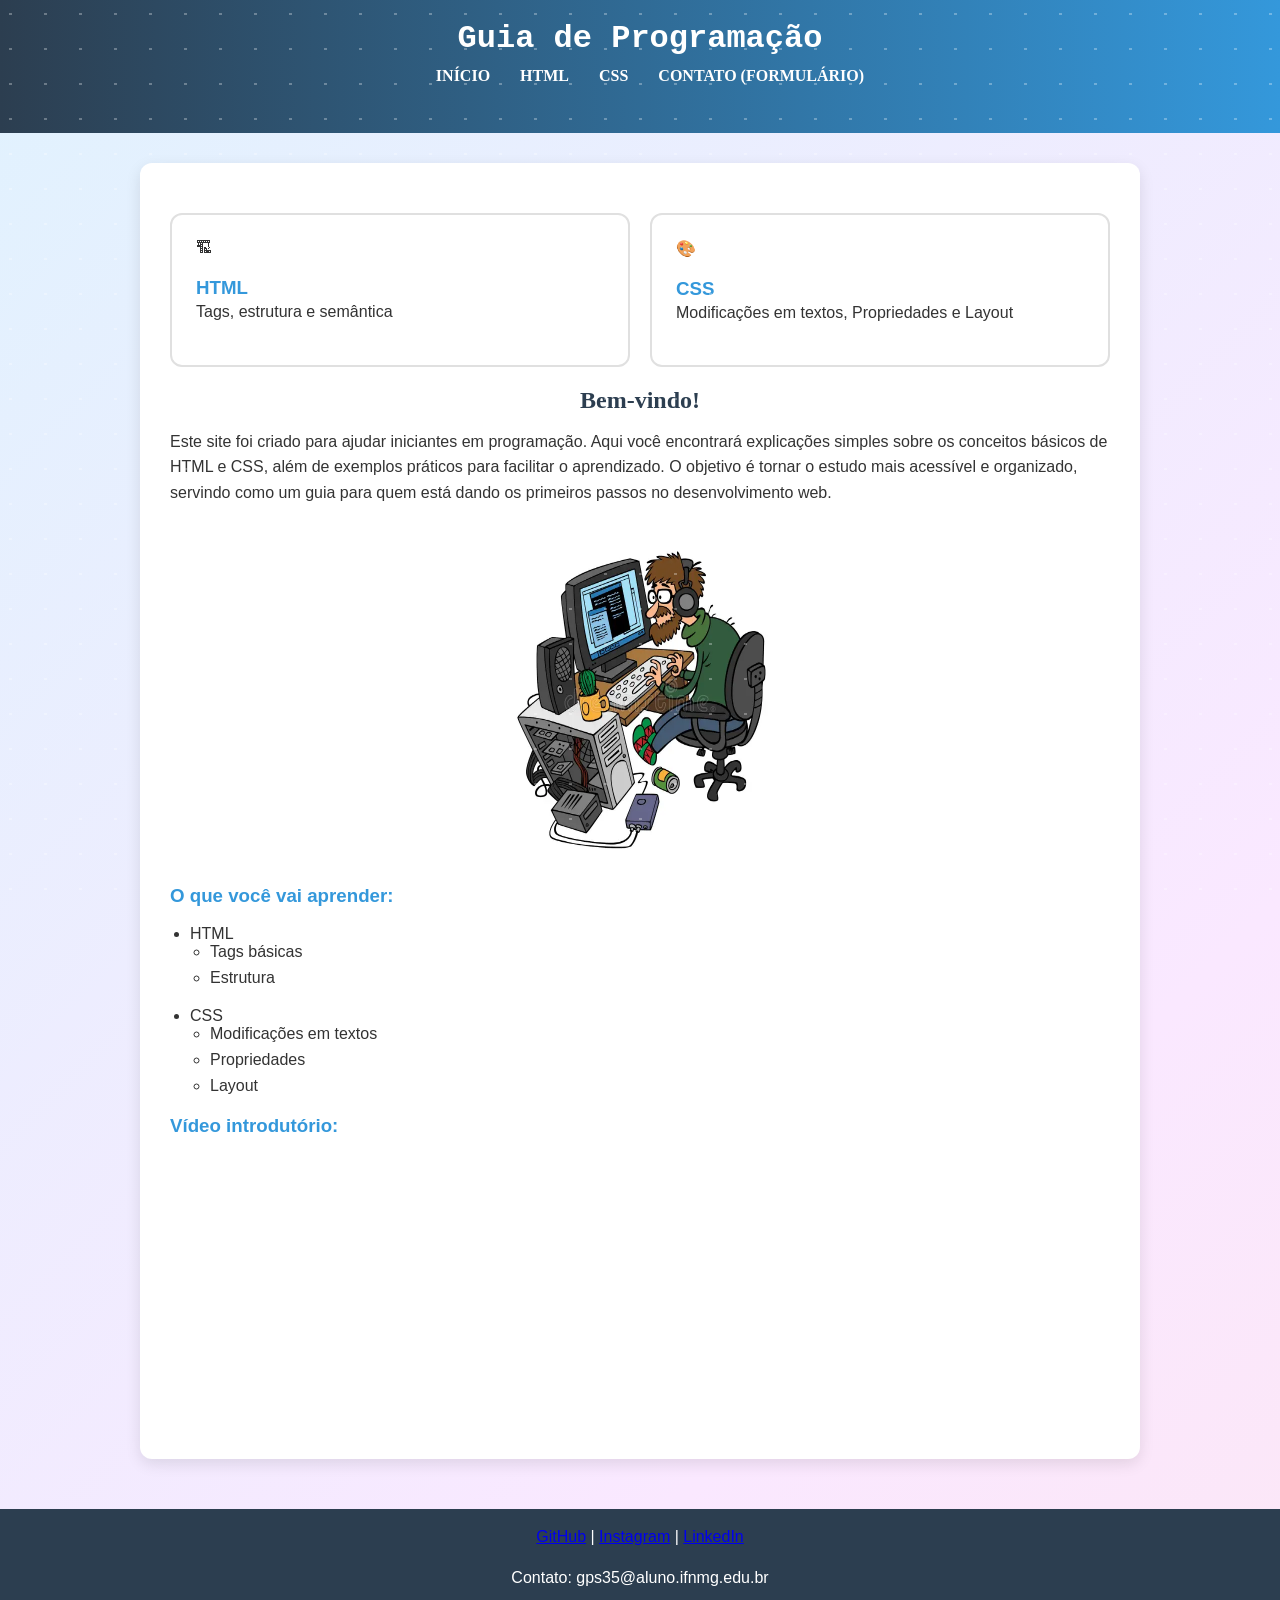
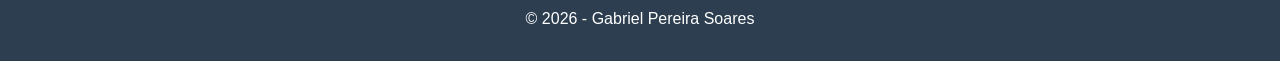
<file: Atividade 5/index.html>
<!DOCTYPE html>
<html lang="pt-br">
<head>
    <link rel="icon" href="images/logo.png">
    <meta charset="UTF-8">
    <title>Guia de Programação</title>
    <link rel="stylesheet" href="css/style.css">
</head>
<body>

<header>
    <h1>Guia de Programação</h1>
    <nav>
        <ul>
            <li><a href="index.html">Início</a></li>
            <li><a href="html.html">HTML</a></li>
            <li><a href="css.html">CSS</a></li>
            <li><a href="contato.html">Contato (Formulário)</a></li>
        </ul>
    </nav>
</header>

<main>
    <div class="topic-grid">
    <a href="html.html" class="topic-card">
        <span class="topic-icon">🏗</span>
        <br>
        <h3>HTML</h3>
        <p>Tags, estrutura e semântica</p>
    </a>
    <a href="css.html" class="topic-card">
        <span class="topic-icon">🎨</span>
        <h3>CSS</h3>
        <p>Modificações em textos, Propriedades e Layout</p>
    </a>
    </div>
    <h2>Bem-vindo!</h2>
    <p>Este site foi criado para ajudar iniciantes em programação. Aqui você encontrará explicações simples 
    sobre os conceitos básicos de HTML e CSS, além de exemplos práticos para facilitar o aprendizado. 
    O objetivo é tornar o estudo mais acessível e organizado, servindo como um guia para quem está dando 
    os primeiros passos no desenvolvimento web.</p>

<img src="images/programacao.jpg" alt="Programação" height="340" width="340">

<h3>O que você vai aprender:</h3><br>
<ul>
    <li>HTML
        <ul>
            <li>Tags básicas</li>
            <li>Estrutura</li>
        </ul>
    </li>
    <li>CSS
        <ul>
            <li>Modificações em textos</li>
            <li>Propriedades</li>
            <li>Layout</li>
        </ul>
    </li>
</ul>

<h3>Vídeo introdutório:</h3>
<iframe 
        width="448" height="252" src="https://www.youtube.com/embed/5Hn58p-hYC0?si=TeAPblA2jyE6OCvK" 
        title="YouTube video player" frameborder="0" allow="accelerometer; autoplay; clipboard-write; 
        encrypted-media; gyroscope; picture-in-picture; web-share" referrerpolicy="strict-origin-when-cross-origin" 
        allowfullscreen>
</iframe>

</main>

<footer>
    <p>
    <a href="https://github.com/gps47" target="_blank">GitHub</a> |
    <a href="https://www.instagram.com/gabiel_gps/" target="_blank">Instagram</a> |
    <a href="https://www.linkedin.com/in/gabriel-pereira-soares-88a93a404/" target="_blank">LinkedIn</a>
    </p>
    <p>Contato: gps35@aluno.ifnmg.edu.br</p>
    <p>© 2026 - Gabriel Pereira Soares</p>
</footer>

</body>
</html>
</file>
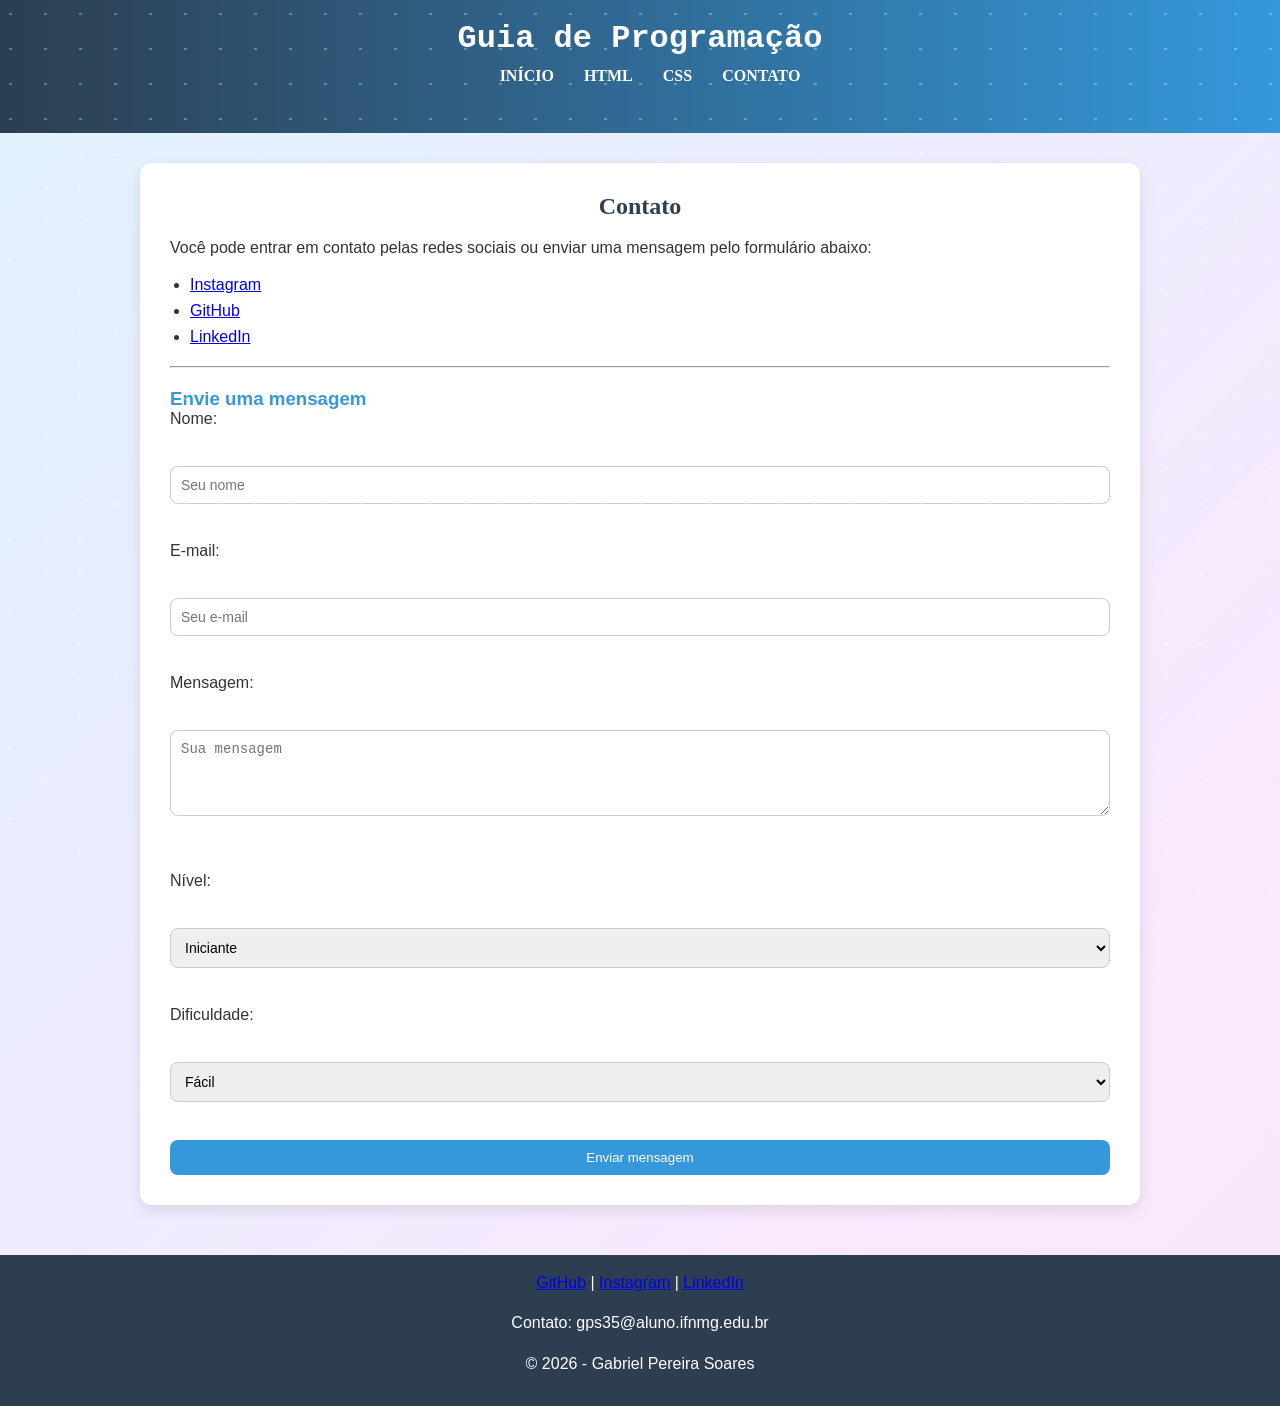
<file: Atividade 5/contato.html>
<!DOCTYPE html>
<html lang="pt-br">
<head>
    <link rel="icon" href="images/logo.png">
    <meta charset="UTF-8">
    <title>Contato - Guia de Programação</title>
    <link rel="stylesheet" href="css/style.css">
</head>
<body>

<header>
    <h1>Guia de Programação</h1>
    <nav>
        <ul>
            <li><a href="index.html">Início</a></li>
            <li><a href="html.html">HTML</a></li>
            <li><a href="css.html">CSS</a></li>
            <li><a href="contato.html">Contato</a></li>
        </ul>
    </nav>
</header>

<main>

    <h2>Contato</h2>

    <p>Você pode entrar em contato pelas redes sociais ou enviar uma mensagem pelo formulário abaixo:</p>

    <ul>
        <li><a href="https://www.instagram.com/gabiel_gps/" target="_blank">Instagram</a></li>
        <li><a href="https://github.com/gps47" target="_blank">GitHub</a></li>
        <li><a href="https://www.linkedin.com/in/gabriel-pereira-soares-88a93a404/" target="_blank">LinkedIn</a></li>
    </ul>

    <hr>

    <h3>Envie uma mensagem</h3>

    <form>

        <label for="nome">Nome:</label><br>
        <input type="text" id="nome" name="nome" placeholder="Seu nome" required>
        <br>

        <label for="email">E-mail:</label><br>
        <input type="email" id="email" name="email" placeholder="Seu e-mail" required>
        <br>

        <label for="mensagem">Mensagem:</label><br>
        <textarea id="mensagem" name="mensagem" rows="4" placeholder="Sua mensagem"></textarea>
        <br><br>

        <label for="nivel">Nível:</label><br>
        <select id="nivel" name="nivel">
            <option>Iniciante</option>
            <option>Intermediário</option>
            <option>Avançado</option>
        </select>
        <br>

        <label for="dificuldade">Dificuldade:</label><br>
        <select id="dificuldade" name="dificuldade">
            <option>Fácil</option>
            <option>Médio</option>
            <option>Difícil</option>
        </select>
        <br>
        <button type="submit">Enviar mensagem</button>

    </form>

</main>

<footer>
    <p>
        <a href="https://github.com/gps47" target="_blank">GitHub</a> |
        <a href="https://www.instagram.com/gabiel_gps/" target="_blank">Instagram</a> |
        <a href="https://www.linkedin.com/in/gabriel-pereira-soares-88a93a404/" target="_blank">LinkedIn</a>
    </p>
    <p>Contato: gps35@aluno.ifnmg.edu.br</p>
    <p>© 2026 - Gabriel Pereira Soares</p>
</footer>

</body>
</html>
</file>
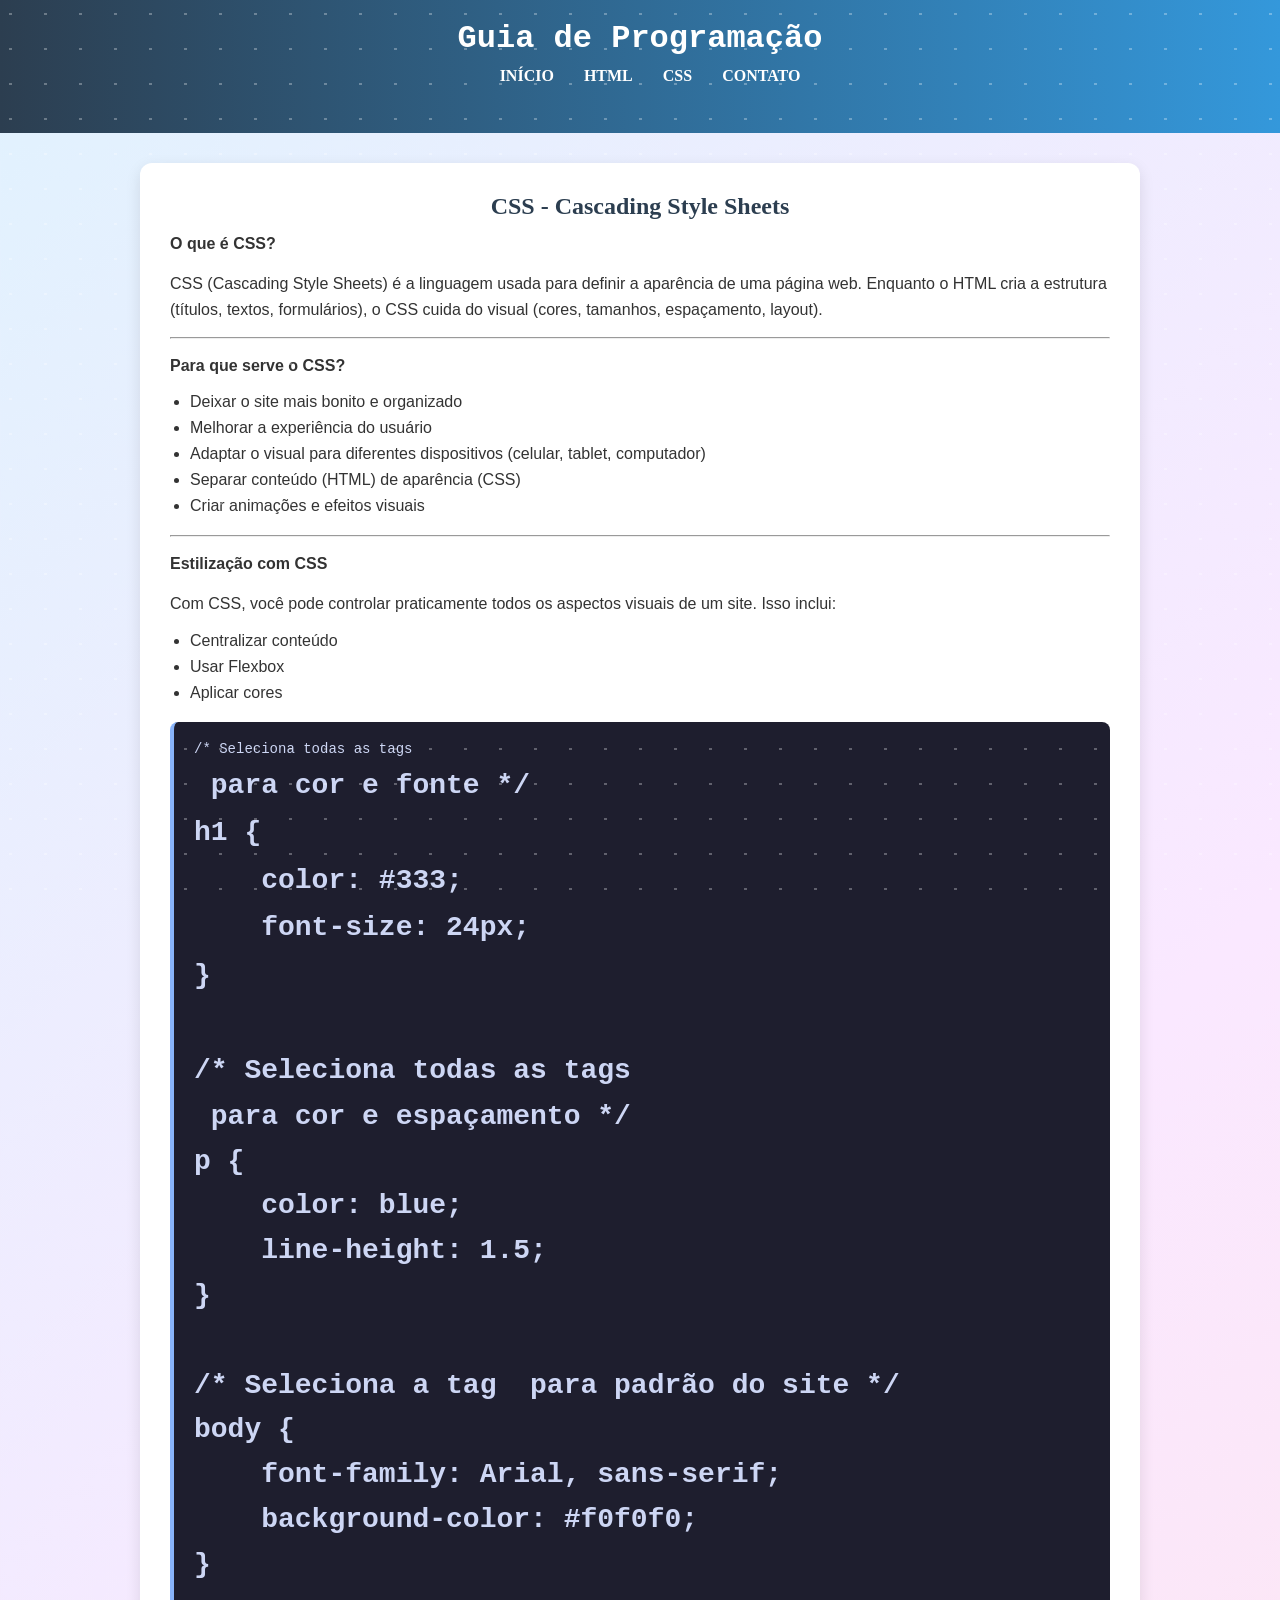
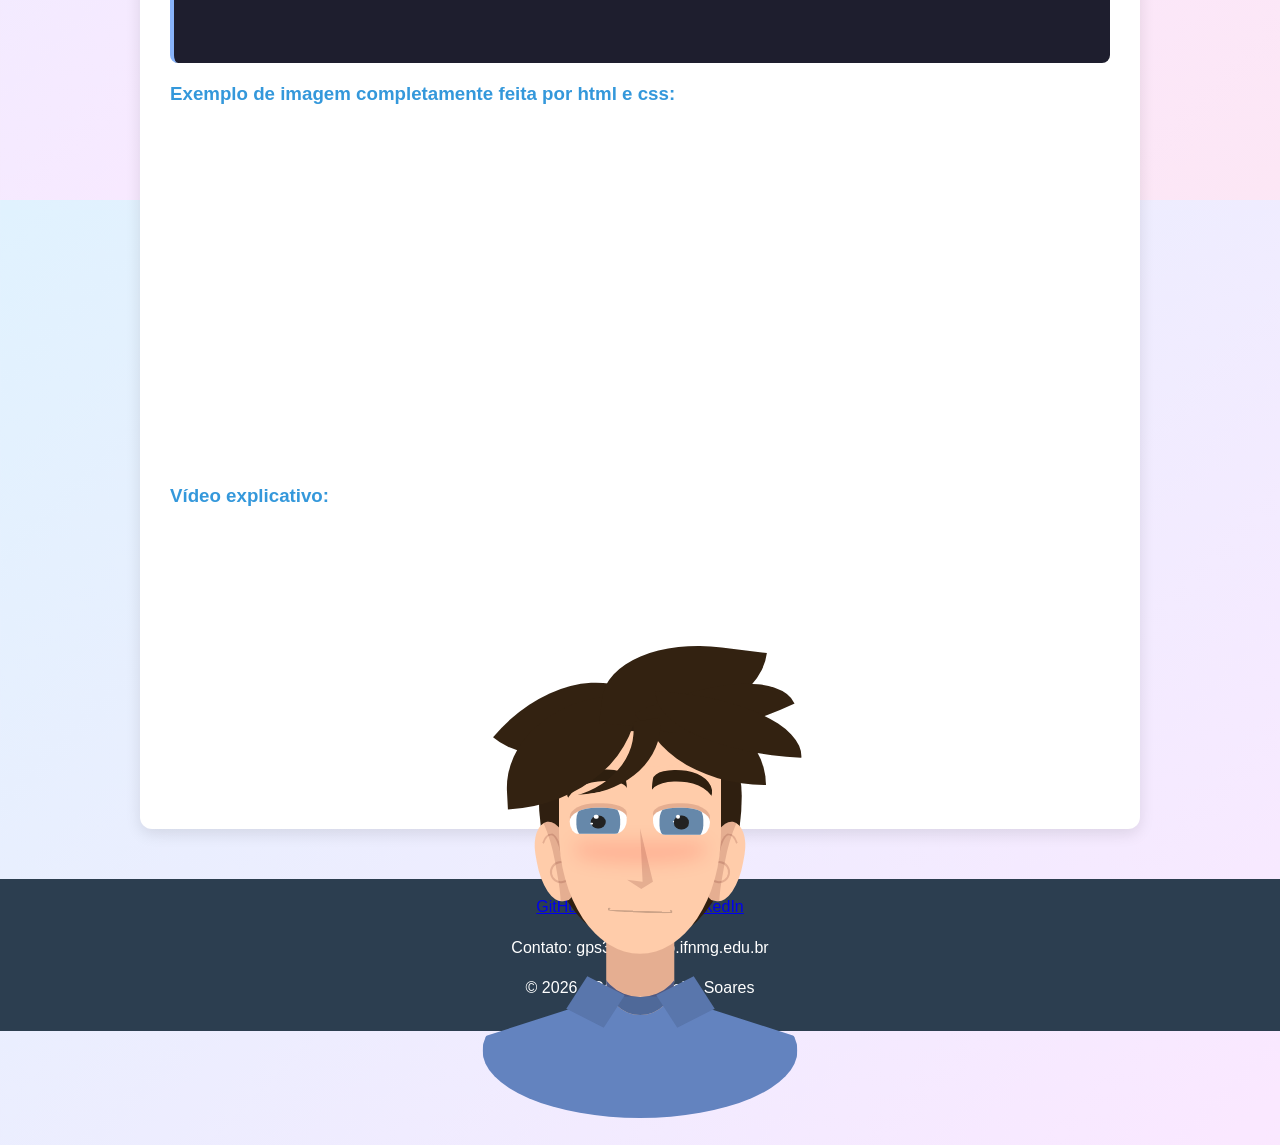
<file: Atividade 5/css.html>
<!DOCTYPE html>
<html lang="pt-br">
<head>
    <link rel="icon" href="images/logo.png">
    <meta charset="UTF-8">
    <title>Guia de Programação</title>
    <link rel="stylesheet" href="css/style.css">
    <link rel="stylesheet" href="css/cartoon.css">
     
</head>
<body>

<header>
    <h1>Guia de Programação</h1>
    <nav>
        <ul>
            <li><a href="index.html">Início</a></li>
            <li><a href="html.html">HTML</a></li>
            <li><a href="css.html">CSS</a></li>
            <li><a href="contato.html">Contato</a></li>
        </ul>
    </nav>
</header>

<main>
    <h2>CSS - Cascading Style Sheets</h2>
    <h4>O que é CSS?</h4>
    <br>
    <p>CSS (Cascading Style Sheets) é a linguagem usada para definir a aparência de uma página web.
        Enquanto o HTML cria a estrutura (títulos, textos, formulários), o CSS cuida do visual 
        (cores, tamanhos, espaçamento, layout).</p>

    <hr><br>
    <h4>Para que serve o CSS?</h4>
    <br>
    <ul>
        <li>Deixar o site mais bonito e organizado</li>
        <li>Melhorar a experiência do usuário</li>
        <li>Adaptar o visual para diferentes dispositivos (celular, tablet, computador)</li>
        <li>Separar conteúdo (HTML) de aparência (CSS)</li>
        <li>Criar animações e efeitos visuais</li>
    </ul>
    
        <hr><br>
    <h4>Estilização com CSS</h4>
    <br>
     <p>Com CSS, você pode controlar praticamente todos os aspectos visuais de um site. 
        Isso inclui:</p>
<ul>
    <li>Centralizar conteúdo</li>
    <li>Usar Flexbox</li>
    <li>Aplicar cores</li>
</ul>

<pre>
/* Seleciona todas as tags <h1> para cor e fonte */
h1 {
    color: #333;
    font-size: 24px;
}

/* Seleciona todas as tags <p> para cor e espaçamento */
p {
    color: blue;
    line-height: 1.5;
}

/* Seleciona a tag <body> para padrão do site */
body {
    font-family: Arial, sans-serif;
    background-color: #f0f0f0;
}

</pre>

<h3>Exemplo de imagem completamente feita por html e css:</h3>

<div class="cartoon">
  <div class="shoulders"></div>
  <div class="hair-back"></div>
  <div class="neck"></div>
  <div class="ear ha hb"></div>
  <div class="ear ha hb"></div>
  <div class="face">
    <div class="cheek"></div>
    <div class="nose"></div>
    <div class="mouth"></div>
    <div class="eye">
      <div class="pupil"></div>
      <div class="eye-bright"></div>
    </div>
    <div class="eye">
      <div class="pupil"></div>
      <div class="eye-bright"></div>
    </div>
    <div class="eyebrow"></div>
    <div class="eyebrow"></div>
  </div>
  <div class="forehead"></div>
  <div class="hair-front-1"></div>
  <div class="hair-front-1"></div>
  <div class="hair-front-2"></div>
  <div class="hair-front-2"></div>
  <div class="hair-front-3"></div>
  <div class="hair-front-3"></div>
  <div class="hair-bangs"></div>
  <div class="shirt-neck"></div>
  <div class="shirt-neck"></div>
</div>

<br><br><br><br><br><br><br><br><br><br><br><br><br><br><br><br><br><br><br><br>
<h3>Vídeo explicativo:</h3>

<iframe 
    width="448" height="252" src="https://www.youtube.com/embed/e7Kw3OX-Lns?si=rac8kBKPvB7ssD6W" 
    title="YouTube video player" frameborder="0" allow="accelerometer; autoplay; clipboard-write; 
    encrypted-media; gyroscope; picture-in-picture; web-share" referrerpolicy="strict-origin-when-cross-origin" 
    allowfullscreen>
</iframe>


</main>

<footer>
    <p>
    <a href="https://github.com/gps47" target="_blank">GitHub</a> |
    <a href="https://www.instagram.com/gabiel_gps/" target="_blank">Instagram</a> |
    <a href="https://www.linkedin.com/in/gabriel-pereira-soares-88a93a404/" target="_blank">LinkedIn</a>
    </p>
    <p>Contato: gps35@aluno.ifnmg.edu.br</p>
    <p>© 2026 - Gabriel Pereira Soares</p>
</footer>

</body>
</html>
</file>
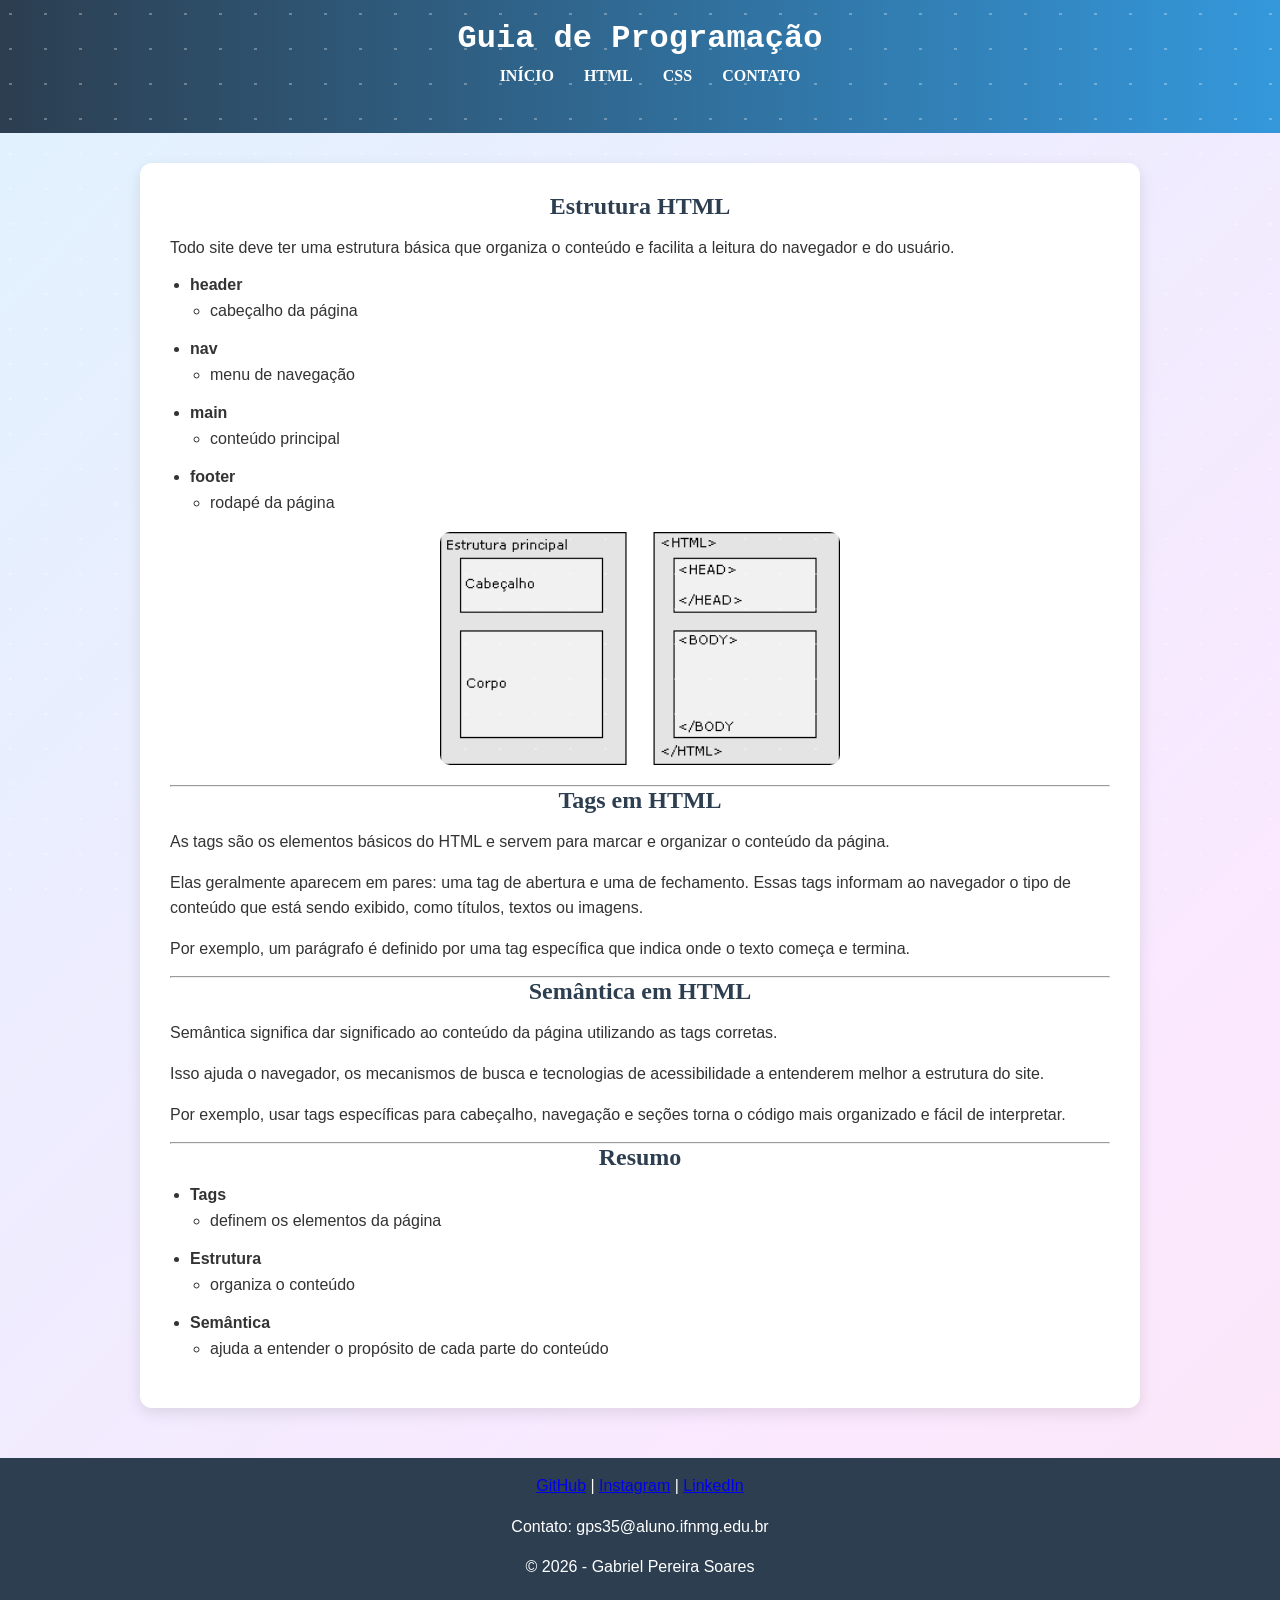
<file: Atividade 5/html.html>
<!DOCTYPE html>
<html lang="pt-br">
<head>
    <link rel="icon" href="images/logo.png">
    <meta charset="UTF-8">
    <title>Guia de Programação</title>
    <link rel="stylesheet" href="css/style.css">
</head>
<body>

<header>
    <h1>Guia de Programação</h1>
    <nav>
        <ul>
            <li><a href="index.html">Início</a></li>
            <li><a href="html.html">HTML</a></li>
            <li><a href="css.html">CSS</a></li>
            <li><a href="contato.html">Contato</a></li>
        </ul>
    </nav>
</header>

<main>

    <h2>Estrutura HTML</h2>

    <p>Todo site deve ter uma estrutura básica que organiza o conteúdo e facilita a leitura do navegador e do usuário.</p>

    <ul>
        <li><strong>header</strong></li>
            <ul><li>cabeçalho da página</li></ul>
        <li><strong>nav</strong></li>
            <ul><li>menu de navegação</li></ul>
        <li><strong>main</strong></li>
            <ul><li>conteúdo principal</li></ul>
        <li><strong>footer</strong></li>
            <ul><li>rodapé da página</li></ul>
    </ul>

    <img src="images/exemplo.jpg" alt="Estrutura básica de uma página HTML">

    <hr>

    <h2>Tags em HTML</h2>

    <p>As tags são os elementos básicos do HTML e servem para marcar e organizar o conteúdo da página.</p>

    <p>Elas geralmente aparecem em pares: uma tag de abertura e uma de fechamento. Essas tags informam ao navegador o tipo de conteúdo que está sendo exibido, como títulos, textos ou imagens.</p>

    <p>Por exemplo, um parágrafo é definido por uma tag específica que indica onde o texto começa e termina.</p>

    <hr>

    <h2>Semântica em HTML</h2>

    <p>Semântica significa dar significado ao conteúdo da página utilizando as tags corretas.</p>

    <p>Isso ajuda o navegador, os mecanismos de busca e tecnologias de acessibilidade a entenderem melhor a estrutura do site.</p>

    <p>Por exemplo, usar tags específicas para cabeçalho, navegação e seções torna o código mais organizado e fácil de interpretar.</p>

    <hr>

    <h2>Resumo</h2>

    <ul>
        <li><strong>Tags</strong></li>
            <ul><li>definem os elementos da página</li></ul>
        <li><strong>Estrutura</strong></li>
            <ul><li>organiza o conteúdo</li></ul>
        <li><strong>Semântica</strong></li>
            <ul><li>ajuda a entender o propósito de cada parte do conteúdo</li></ul>
    </ul>

</main>

<footer>
    <p>
    <a href="https://github.com/gps47" target="_blank">GitHub</a> |
    <a href="https://www.instagram.com/gabiel_gps/" target="_blank">Instagram</a> |
    <a href="https://www.linkedin.com/in/gabriel-pereira-soares-88a93a404/" target="_blank">LinkedIn</a>
    </p>
    <p>Contato: gps35@aluno.ifnmg.edu.br</p>
    <p>© 2026 - Gabriel Pereira Soares</p>
</footer>

</body>
</html>
</file>
<file: Atividade 5/css/style.css>
/* ===== RESET BÁSICO ===== */
* {
    margin: 0;
    padding: 0;
    box-sizing: border-box;
}

/* ===== BODY ===== */
body {
    font-family: Arial, sans-serif;
    background: #f4f6f9;
    color: #333;
    background: linear-gradient(135deg, #e0f2fe, #fae8ff, #ffe4e6);
    background-size: 200% 200%;
    animation: subtleShift 12s ease infinite;
    display: flex;
    flex-direction: column;
    align-items: center;

}

@keyframes subtleShift {
    0% { background-position: 0% 50%; }
    50% { background-position: 100% 50%; }
    100% { background-position: 0% 50%; }
}

body::after {
    content: "";
    position: fixed;
    top: 0;
    left: 0;
    width: 100%;
    height: 100%;
    background-image: radial-gradient(circle at 30% 40%, rgba(255,255,255,0.3) 1.5px, transparent 1.5px);
    background-size: 35px 35px;
    pointer-events: none;
}

/* ===== HEADER ===== */
header {

    display: flex;
    flex-direction: column;
    align-items: center;
    width: 100%;
    background: linear-gradient(90deg, #2c3e50, #3498db);
    color: white;
    padding: 20px;
    text-align: center;
}

nav ul {
    list-style: none;
    display: flex;
    justify-content: center;
    gap: 30px;
    margin-top: 10px;
}

nav a {
    text-decoration: none;
    color: white;
    font-weight: bold;
    transition: 0.3s;
    font-family: 'Times New Roman', sans-serif;
    font-size: 16px;
    text-transform: uppercase;
}

/* === PSEUDO-CLASSE === */
nav a:hover {
    color: #f1c40f;
    transform: scale(1.1);
}

/* ===== MAIN ===== */
main {
    width: 80%;
    max-width: 1000px;
    background: white;
    padding: 30px;
    margin: 30px auto;
    border-radius: 12px;
    box-shadow: 0 5px 15px rgba(0,0,0,0.1);
    flex: 1;
}

/* ===== TEXTOS ===== */
h1 {
    font-family: 'Courier New', monospace;
}

h2 {
    font-family: Georgia, serif;
    margin-bottom: 15px;
    color: #2c3e50;
    text-align: center;
}

h3 {
    margin-top: 20px;
    color: #3498db;
}

p {
    margin-bottom: 15px;
    line-height: 1.6;
}

/* ===== LISTAS ===== */
ul {
    margin-left: 20px;
    margin-bottom: 20px;
}

ul li {
    margin-bottom: 8px;
}

/* ===== IMAGENS ===== */
img {
    width: 100%;
    max-width: 400px;
    display: block;
    margin: 20px auto;
    border-radius: 10px;
}

/* ===== VIDEO ===== */
iframe {
    display: block;
    margin: 20px auto;
    border-radius: 10px;
}

/* ===== FORMULÁRIO ===== */
form {
    display: flex;
    flex-direction: column;
    gap: 10px;
}

input, textarea, select {
    padding: 10px;
    border-radius: 8px;
    border: 1px solid #ccc;
    font-size: 14px;
}

/* === FOCO (PSEUDO-CLASSE) === */
input:focus, textarea:focus {
    border-color: #3498db;
    outline: none;
}

/* === BOTÃO === */
button {
    background: #3498db;
    color: white;
    padding: 10px;
    border: none;
    border-radius: 8px;
    cursor: pointer;
    transition: 0.3s;
}

button:hover {
    background: #2c3e50;
}

/* ===== FOOTER ===== */
footer {
    width: 100%;
    text-align: center;
    padding: 15px;
    background: #2c3e50;
    color: white;
    margin-top: 20px;
}

/* ===== FLEXBOX EXEMPLO (conteúdo lado a lado) ===== */
.flex {
    display: flex;
    gap: 20px;
    align-items: center;
    justify-content: space-between;
    flex-wrap: wrap;
}

/* === CARDS ===*/
.card {
    flex: 1;
    min-width: 250px;
    background: #ecf0f1;
    padding: 15px;
    border-radius: 10px;
}

html, body {
    height: 100%;
}

pre {
background: #1e1e2e;
color: #cdd6f4;
border-left: 4px solid #89b4fa;
border-radius: 8px;
padding: 16px 20px;
font-family: 'JetBrains Mono', monospace;
font-size: 14px;
line-height: 1.7;
overflow-x: auto;
}

.topic-grid {
    display: grid;
    grid-template-columns: 1fr 1fr;
    gap: 20px;
    margin: 20px 0;
}

.topic-card {
    border: 2px solid #e0e0e0;
    border-radius: 12px;
    padding: 24px;
    text-decoration: none;
    color: inherit;
    transition: 0.2s;
}

.topic-card:hover {
    border-color: #3498db;
    transform: translateY(-3px);
    box-shadow: 0 8px 20px rgba(52,152,219,0.15);
}

.active {
    color: #f1c40f !important;
    border-bottom: 2px solid #f1c40f;
}
</file>
<file: Atividade 5/css/cartoon.css>
.cartoon {
  position: absolute;
  top: 280%;
  left: 50%;
  transform: translate(-50%, -50%);
  width: 50vmin;
  height: 50vmin;
}


.cartoon div {
  position: absolute;
  box-sizing: border-box;
}

.b {
  border: 1vmin solid black;
}

.r {
  border-radius: 100%;
}

.hb::before,
.ha::after {
  content: "";
  display: block;
  position: absolute;
}

/****/
.cartoon {
  --skin: #fca; 
  --iris: #68a;
  --hair: #321;
  --shirt: #6383bf;
  --line: rgba(80,0,0,0.15);
}

.face {
  width: 36%;
  height: 45%;
  background: var(--skin);
  border-radius: 100% 100% / 20% 20% 120% 120%;
  top: 35%;
  left: 50%;
  transform: translate(-50%, -50%);
}

.forehead {
  width: 36%;
  height: 8%;
  border-radius: 50%;
  background: var(--skin);
  top: 12%;
  left: 50%;
  transform:translate(-50%, -50%);
}

.neck {
  width: 15%;
  height: 25%;
  background: var(--skin);
  top: 46%;
  left: 50%;
  transform: translate(-50%, 0);
  border-radius: 8vmin;
  box-shadow: inset 0 25.5vmin 0 -15vmin var(--line), inset 0 -3vmin 0 -1vmin rgba(0,0,0,0.2), inset 0 -3vmin 0 -1vmin var(--shirt);
}

.mouth {
  width: 40%;
  height: 3%;
  border: 0.25vmin solid rgba(0,0,0,0.2);
  border-top-color: transparent;
  border-radius: 100% / 100% 100% 40% 50%;
  bottom: 20%;
  left: 50%;
  transform: translate(-50%, 0) rotate(2deg);
}

.nose {
  width: 16%;
  height: 30%;
  background: var(--line);
  top: 50%;
  left: 50%;
  transform: translate(-50%, -40%);
  clip-path: polygon(50% 0%, 60% 88%, 0% 85%, 55% 100%, 100% 88%);
}

.ear {
  width: 8%;
  height: 18%;
  border-radius: 90% 100% 70% 100% / 70% 100%;
  background: var(--skin);
  box-shadow: inset -9vmin 0 0 -7vmin var(--line);
  transform: rotate(-10deg);
  top: 28%;
  left: 27%;
}

.ear::before {
  width: 60%;
  height: 80%;
  border-radius: 100% 50% 0 0;
  border: 0.25vmin solid var(--line);
  border-left-color: transparent;
  border-bottom-color: transparent;
  top: 15%;
  left: 4%;
  clip-path: polygon(0% 0%, 100% 0%, 100% 50%, 0% 50%);
}

.ear::after {
  width: 2vmin;
  height: 2vmin;
  border: 0.25vmin solid var(--line);
  border-radius: 50%;
  top: 50%;
  right: 8%;
}

.ear + .ear {
  transform: scaleX(-1) rotate(-10deg);
  left: auto;
  right: 27.125%;
}

.eye {
  width: 35%;
  height: 13%;
  background: white;
  border-radius:  80% 90% 30% 40% / 70% 100% 90% 100%;
  top: 28%;
  right: 7%;
  box-shadow: 0 -0.5vmin var(--line);
  overflow: hidden;
}

.eye + .eye {
  transform: scaleX(-1);
  right: auto;
  left: 7%;
}

.pupil {
  width: 25%;
  height: 50%;
  background: #222;
  border-radius: 50%;
  top: 50%;
  left: 50%;
  transform: translate(-50%, -40%);
  box-shadow: 0 0 0 1.6vmin var(--iris);
}

.eye-bright {
  width: 0.5vmin;
  height: 0.5vmin;
  background: white;
  border-radius: 50%;
  top: 25%;
  left: 40%;
  box-shadow: -0.5vmin 0.55vmin 0 -0.15vmin white;
}

.eye + .eye .eye-bright {
  left: 50%;
  box-shadow: 0.5vmin 0.75vmin 0 -0.125vmin white;
}

.cheek {
  width: 80%;
  height: 10%;
  background: #f002;
  border-radius: 20% 20% 100% 100%;
  top: 50%;
  left: 50%;
  transform: translate(-50%, -50%);
  filter: blur(1vmin)
}

.eyebrow {
  width: 40%;
  height: 20%;
  top: 15%;
  right: 4%;
  border-radius:  100% 90% 100% 40% / 70% 100% 90% 100%;
  box-shadow: -0.25vmin -1.5vmin 0 -0.25vmin rgba(0,0,0,0.1), -0.25vmin -1.5vmin 0 -0.25vmin var(--hair);
  transform: rotate(8deg);
}

.eyebrow + .eyebrow {
  
  transform: scaleX(-1) rotate(12deg);
  left: 4%;
  right: auto;
}

.hair-back {
  width: 45%;
  height: 56%;
  border-radius: 90% 90% 30% 30% / 100%;
  background: var(--hair);
  top: 0%;
  left: 50%;
  transform: translate(-50%, 0);
  border-radius: 100% 100% / 80% 80% 120% 120%;
  box-shadow: inset 0 0 0 10vmin rgba(0,0,0,0.075)
}

.hair-front-1 {
  width: 28%;
  height: 20%;
  background: var(--hair);
  border-radius: 0 100% 0 100%;
  left: 50%;
  top: 0%;
}

.hair-front-1 + .hair-front-1 {
  left: 20%;
  top: -5%;
  transform: rotate(-50deg);
}

.hair-front-2 {
  width: 30%;
  height: 24%;
  background: var(--hair);
  border-radius: 100% 0 120% 0;
  left: 20%;
  top: 0.75%;
  transform: rotate(-3deg);
}

.hair-front-2 + .hair-front-2 {
  height: 20%;
  width: 35%;
  transform: rotate(7deg);
  border-radius: 100% 0 140% 0;
  top: -11.5%;
  left: 42%;
}

.hair-front-3 {
  width: 33%;
  height: 13%;
  background: var(--hair);
  border-radius: 0% 100% 0 100%;
  left: 50%;
  top: -3.5%;
  transform: rotate(-25deg)
}

.hair-front-3 + .hair-front-3 {
  transform: rotate(3deg);
  top: 0;
  left: 53%;
}

.hair-bangs {
  width: 35%;
  height: 28%;
  border-radius: 50%;
  transform: rotate(-10deg);
  left: 13.5%;
  top: -5%;
  box-shadow: 3vmin 0 var(--hair);
  clip-path: polygon(0% 50%, 150% 50%, 150% 100%, 0% 100%);
}

.shirt-neck {
  width: 10%;
  height: 8%;
  background: var(--shirt);
  transform:skew(-10deg) rotate(25deg);
  box-shadow: inset 0 0 0 5vmin rgba(0,0,0,0.1);
  top: 64.125%;
  left: 35%;
}

.shirt-neck + .shirt-neck {
  transform: scaleX(-1) skew(-10deg) rotate(25deg);
  left: auto;
  right: 35%;
}

.shoulders {
  width: 70%;
  height: 30%;
  background: var(--shirt);
  border-radius: 50%;
  top: 64%;
  left: 50%;
  transform: translate(-50%, 0);
  clip-path: polygon(0% 40%, 40% 10%, 40% 0%, 60% 0%, 60% 10%, 100% 40%, 100% 100%, 0% 100%)
  
}
</file>
